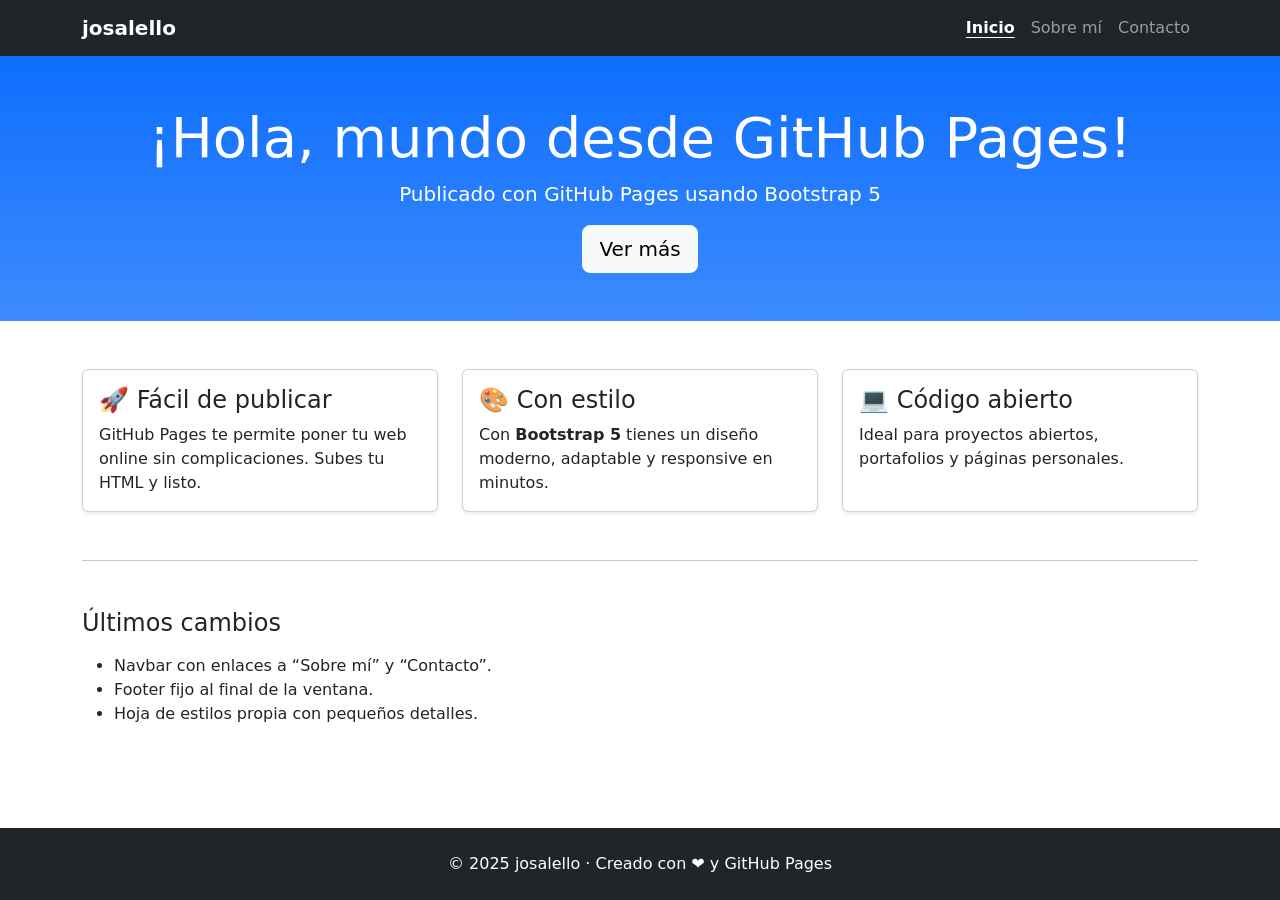
<file: index.html>
<!doctype html>
<html lang="es">
<head>
  <meta charset="utf-8">
  <meta name="viewport" content="width=device-width, initial-scale=1">
  <title>Inicio · josalello</title>

  <!-- Bootstrap 5.3 (CDN oficial) -->
  <link rel="stylesheet"
        href="https://cdn.jsdelivr.net/npm/bootstrap@5.3.3/dist/css/bootstrap.min.css"
        integrity="sha384-QWTKZyjpPEjISv5WaRU9OFeRpok6YctnYmDr5pNlyT2bRjXh0JMhjY6hW+ALEwIH"
        crossorigin="anonymous">
  <!-- Estilos propios -->
  <link rel="stylesheet" href="style.css">
</head>
<body>

  <!-- Navbar -->
  <nav class="navbar navbar-expand-lg navbar-dark bg-dark">
    <div class="container">
      <a class="navbar-brand fw-bold" href="index.html">josalello</a>
      <button class="navbar-toggler" type="button" data-bs-toggle="collapse" data-bs-target="#navbarNav">
        <span class="navbar-toggler-icon"></span>
      </button>
      <div class="collapse navbar-collapse" id="navbarNav">
        <ul class="navbar-nav ms-auto">
          <li class="nav-item"><a class="nav-link active" href="index.html">Inicio</a></li>
          <li class="nav-item"><a class="nav-link" href="about.html">Sobre mí</a></li>
          <li class="nav-item"><a class="nav-link" href="contacto.html">Contacto</a></li>
        </ul>
      </div>
    </div>
  </nav>

  <!-- Hero -->
  <header class="hero text-white text-center py-5">
    <div class="container">
      <h1 class="display-4">¡Hola, mundo desde GitHub Pages!</h1>
      <p class="lead">Publicado con GitHub Pages usando Bootstrap 5</p>
      <a href="#contenido" class="btn btn-light btn-lg">Ver más</a>
    </div>
  </header>

  <!-- Contenido -->
  <main id="contenido" class="container section-pad">
    <div class="row g-4">
      <div class="col-md-4">
        <div class="card h-100 shadow-sm">
          <div class="card-body">
            <h2 class="h4">🚀 Fácil de publicar</h2>
            <p class="mb-0">GitHub Pages te permite poner tu web online sin complicaciones. Subes tu HTML y listo.</p>
          </div>
        </div>
      </div>
      <div class="col-md-4">
        <div class="card h-100 shadow-sm">
          <div class="card-body">
            <h2 class="h4">🎨 Con estilo</h2>
            <p class="mb-0">Con <strong>Bootstrap 5</strong> tienes un diseño moderno, adaptable y responsive en minutos.</p>
          </div>
        </div>
      </div>
      <div class="col-md-4">
        <div class="card h-100 shadow-sm">
          <div class="card-body">
            <h2 class="h4">💻 Código abierto</h2>
            <p class="mb-0">Ideal para proyectos abiertos, portafolios y páginas personales.</p>
          </div>
        </div>
      </div>
    </div>

    <hr class="my-5">

    <section>
      <h2 class="h4 mb-3">Últimos cambios</h2>
      <ul>
        <li>Navbar con enlaces a “Sobre mí” y “Contacto”.</li>
        <li>Footer fijo al final de la ventana.</li>
        <li>Hoja de estilos propia con pequeños detalles.</li>
      </ul>
    </section>
  </main>

  <!-- Footer fijo -->
  <footer class="site-footer bg-dark text-white text-center d-flex align-items-center justify-content-center fixed-bottom">
    <p class="mb-0 py-3 px-2">&copy; 2025 josalello · Creado con ❤️ y GitHub Pages</p>
  </footer>

  <!-- Bootstrap JS -->
  <script
    src="https://cdn.jsdelivr.net/npm/bootstrap@5.3.3/dist/js/bootstrap.bundle.min.js"
    integrity="sha384-YvpcrYf0tY3lHB60NNkmXc5s9fDVZLESaAA55NDzOxhy9GkcIdslK1eN7N6jIeHz"
    crossorigin="anonymous"></script>
</body>
</html>
</file>
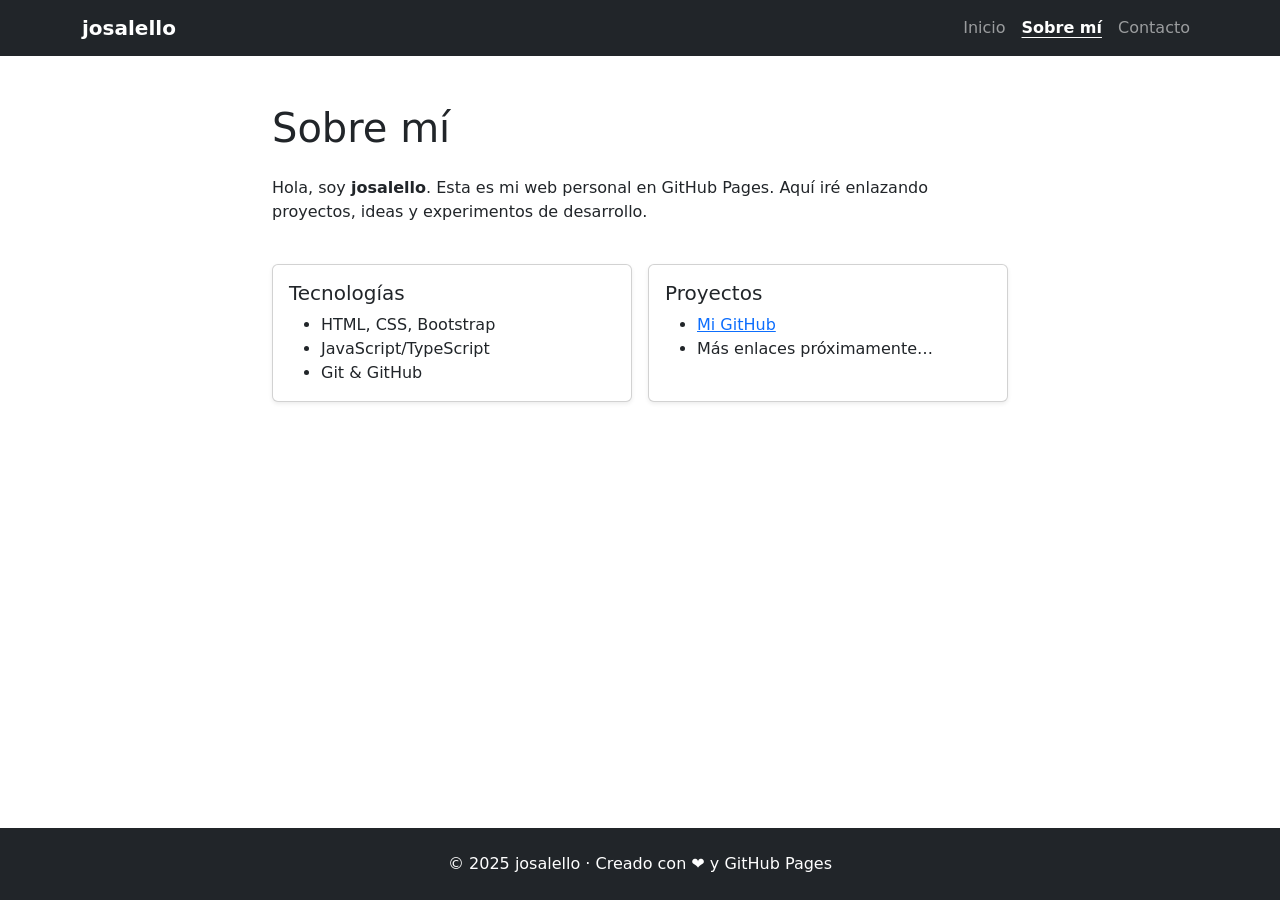
<file: about.html>
<!doctype html>
<html lang="es">
<head>
  <meta charset="utf-8">
  <meta name="viewport" content="width=device-width, initial-scale=1">
  <title>Sobre mí · josalello</title>

  <link rel="stylesheet"
        href="https://cdn.jsdelivr.net/npm/bootstrap@5.3.3/dist/css/bootstrap.min.css"
        integrity="sha384-QWTKZyjpPEjISv5WaRU9OFeRpok6YctnYmDr5pNlyT2bRjXh0JMhjY6hW+ALEwIH"
        crossorigin="anonymous">
  <link rel="stylesheet" href="style.css">
</head>
<body>

  <!-- Navbar -->
  <nav class="navbar navbar-expand-lg navbar-dark bg-dark">
    <div class="container">
      <a class="navbar-brand fw-bold" href="index.html">josalello</a>
      <button class="navbar-toggler" type="button" data-bs-toggle="collapse" data-bs-target="#navbarNav">
        <span class="navbar-toggler-icon"></span>
      </button>
      <div class="collapse navbar-collapse" id="navbarNav">
        <ul class="navbar-nav ms-auto">
          <li class="nav-item"><a class="nav-link" href="index.html">Inicio</a></li>
          <li class="nav-item"><a class="nav-link active" href="about.html">Sobre mí</a></li>
          <li class="nav-item"><a class="nav-link" href="contacto.html">Contacto</a></li>
        </ul>
      </div>
    </div>
  </nav>

  <main class="container section-pad">
    <div class="row justify-content-center">
      <div class="col-lg-8">
        <h1 class="mb-4">Sobre mí</h1>
        <p>Hola, soy <strong>josalello</strong>. Esta es mi web personal en GitHub Pages. Aquí iré enlazando proyectos, ideas y experimentos de desarrollo.</p>

        <div class="row g-3 mt-4">
          <div class="col-md-6">
            <div class="card h-100 shadow-sm">
              <div class="card-body">
                <h2 class="h5">Tecnologías</h2>
                <ul class="mb-0">
                  <li>HTML, CSS, Bootstrap</li>
                  <li>JavaScript/TypeScript</li>
                  <li>Git & GitHub</li>
                </ul>
              </div>
            </div>
          </div>
          <div class="col-md-6">
            <div class="card h-100 shadow-sm">
              <div class="card-body">
                <h2 class="h5">Proyectos</h2>
                <ul class="mb-0">
                  <li><a href="https://github.com/josalello" target="_blank" rel="noopener">Mi GitHub</a></li>
                  <li>Más enlaces próximamente…</li>
                </ul>
              </div>
            </div>
          </div>
        </div>

      </div>
    </div>
  </main>

  <!-- Footer fijo -->
  <footer class="site-footer bg-dark text-white text-center d-flex align-items-center justify-content-center fixed-bottom">
    <p class="mb-0 py-3 px-2">&copy; 2025 josalello · Creado con ❤️ y GitHub Pages</p>
  </footer>

  <script
    src="https://cdn.jsdelivr.net/npm/bootstrap@5.3.3/dist/js/bootstrap.bundle.min.js"
    integrity="sha384-YvpcrYf0tY3lHB60NNkmXc5s9fDVZLESaAA55NDzOxhy9GkcIdslK1eN7N6jIeHz"
    crossorigin="anonymous"></script>
</body>
</html>
</file>
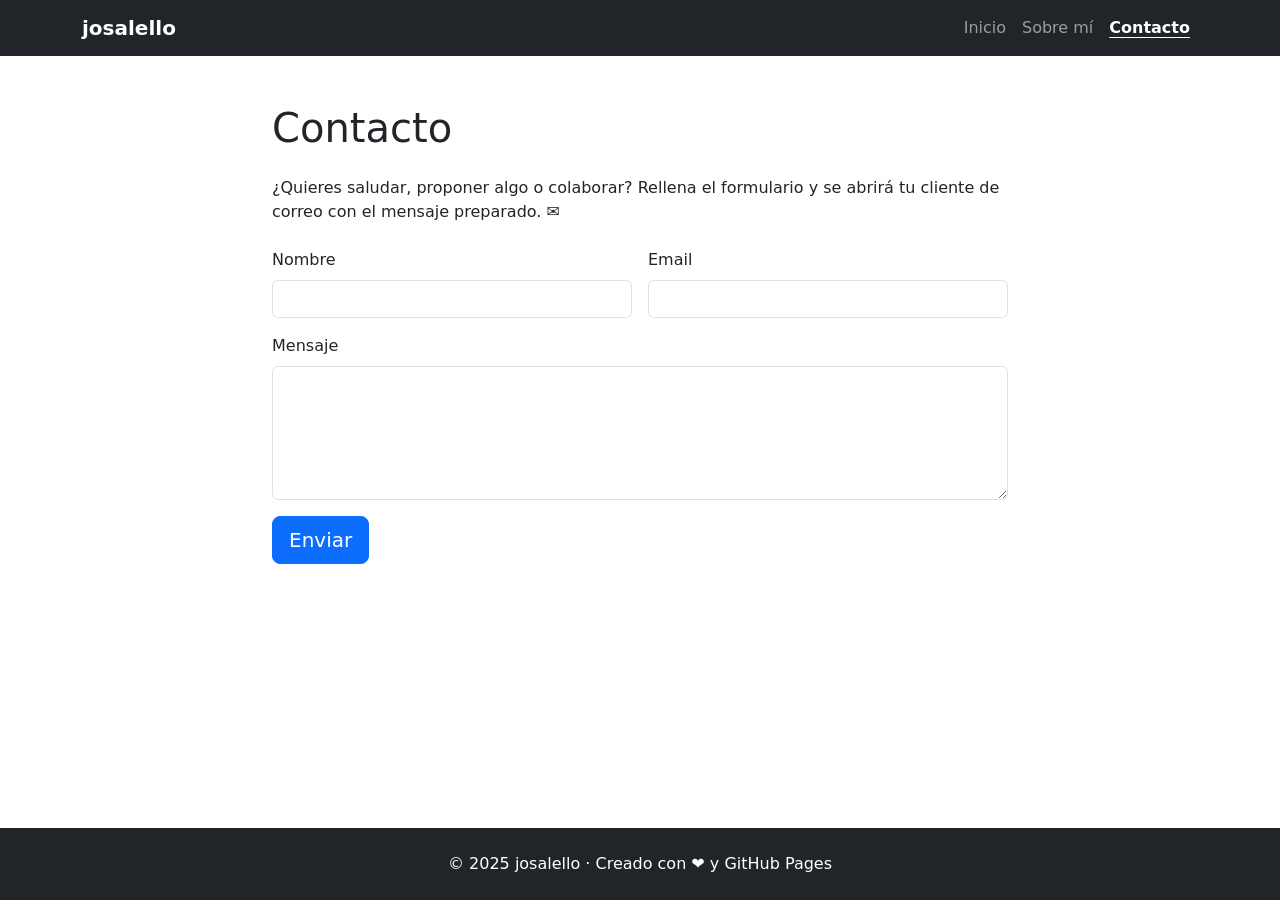
<file: contacto.html>
<!doctype html>
<html lang="es">
<head>
  <meta charset="utf-8">
  <meta name="viewport" content="width=device-width, initial-scale=1">
  <title>Contacto · josalello</title>

  <link rel="stylesheet"
        href="https://cdn.jsdelivr.net/npm/bootstrap@5.3.3/dist/css/bootstrap.min.css"
        integrity="sha384-QWTKZyjpPEjISv5WaRU9OFeRpok6YctnYmDr5pNlyT2bRjXh0JMhjY6hW+ALEwIH"
        crossorigin="anonymous">
  <link rel="stylesheet" href="style.css">
</head>
<body>

  <!-- Navbar -->
  <nav class="navbar navbar-expand-lg navbar-dark bg-dark">
    <div class="container">
      <a class="navbar-brand fw-bold" href="index.html">josalello</a>
      <button class="navbar-toggler" type="button" data-bs-toggle="collapse" data-bs-target="#navbarNav">
        <span class="navbar-toggler-icon"></span>
      </button>
      <div class="collapse navbar-collapse" id="navbarNav">
        <ul class="navbar-nav ms-auto">
          <li class="nav-item"><a class="nav-link" href="index.html">Inicio</a></li>
          <li class="nav-item"><a class="nav-link" href="about.html">Sobre mí</a></li>
          <li class="nav-item"><a class="nav-link active" href="contacto.html">Contacto</a></li>
        </ul>
      </div>
    </div>
  </nav>

  <main class="container section-pad">
    <div class="row justify-content-center">
      <div class="col-lg-8">
        <h1 class="mb-4">Contacto</h1>
        <p>¿Quieres saludar, proponer algo o colaborar? Rellena el formulario y se abrirá tu cliente de correo con el mensaje preparado. ✉️</p>

        <form class="mt-4" onsubmit="return openMailto(event)">
          <div class="row g-3">
            <div class="col-md-6">
              <label class="form-label" for="nombre">Nombre</label>
              <input class="form-control" id="nombre" name="nombre" required>
            </div>
            <div class="col-md-6">
              <label class="form-label" for="email">Email</label>
              <input class="form-control" id="email" name="email" type="email" required>
            </div>
            <div class="col-12">
              <label class="form-label" for="mensaje">Mensaje</label>
              <textarea class="form-control" id="mensaje" name="mensaje" rows="5" required></textarea>
            </div>
            <div class="col-12">
              <button class="btn btn-primary btn-lg" type="submit">Enviar</button>
            </div>
          </div>
        </form>
      </div>
    </div>
  </main>

  <!-- Footer fijo -->
  <footer class="site-footer bg-dark text-white text-center d-flex align-items-center justify-content-center fixed-bottom">
    <p class="mb-0 py-3 px-2">&copy; 2025 josalello · Creado con ❤️ y GitHub Pages</p>
  </footer>

  <script
    src="https://cdn.jsdelivr.net/npm/bootstrap@5.3.3/dist/js/bootstrap.bundle.min.js"
    integrity="sha384-YvpcrYf0tY3lHB60NNkmXc5s9fDVZLESaAA55NDzOxhy9GkcIdslK1eN7N6jIeHz"
    crossorigin="anonymous"></script>

  <script>
    // Construye un mailto legible con los datos del formulario
    function openMailto(e) {
      e.preventDefault();
      const nombre = document.getElementById('nombre').value.trim();
      const email  = document.getElementById('email').value.trim();
      const msg    = document.getElementById('mensaje').value.trim();

      const subject = encodeURIComponent(`Contacto desde la web · ${nombre}`);
      const body = encodeURIComponent(
        `Nombre: ${nombre}\nEmail: ${email}\n\nMensaje:\n${msg}`
      );

      // Cambia esta dirección por la tuya si quieres
      const to = 'josalello@ejemplo.com';
      window.location.href = `mailto:${to}?subject=${subject}&body=${body}`;
      return false;
    }
  </script>
</body>
</html>
</file>
<file: style.css>
/* --- Ajustes globales --- */
:root {
  --footer-h: 72px; /* alto aprox. del footer */
}

html, body {
  height: 100%;
}

body {
  padding-bottom: var(--footer-h); /* evita que el footer tape el contenido */
}

/* Navbar activa */
.navbar .nav-link.active {
  font-weight: 600;
  text-decoration: underline;
  text-underline-offset: 4px;
}

/* Héroe */
.hero {
  background: linear-gradient(180deg, #0d6efd 0%, #3d8bfd 100%);
}

/* Utilidades */
.section-pad {
  padding-top: 3rem;
  padding-bottom: 3rem;
}

/* Footer */
.site-footer {
  min-height: var(--footer-h);
}
</file>
